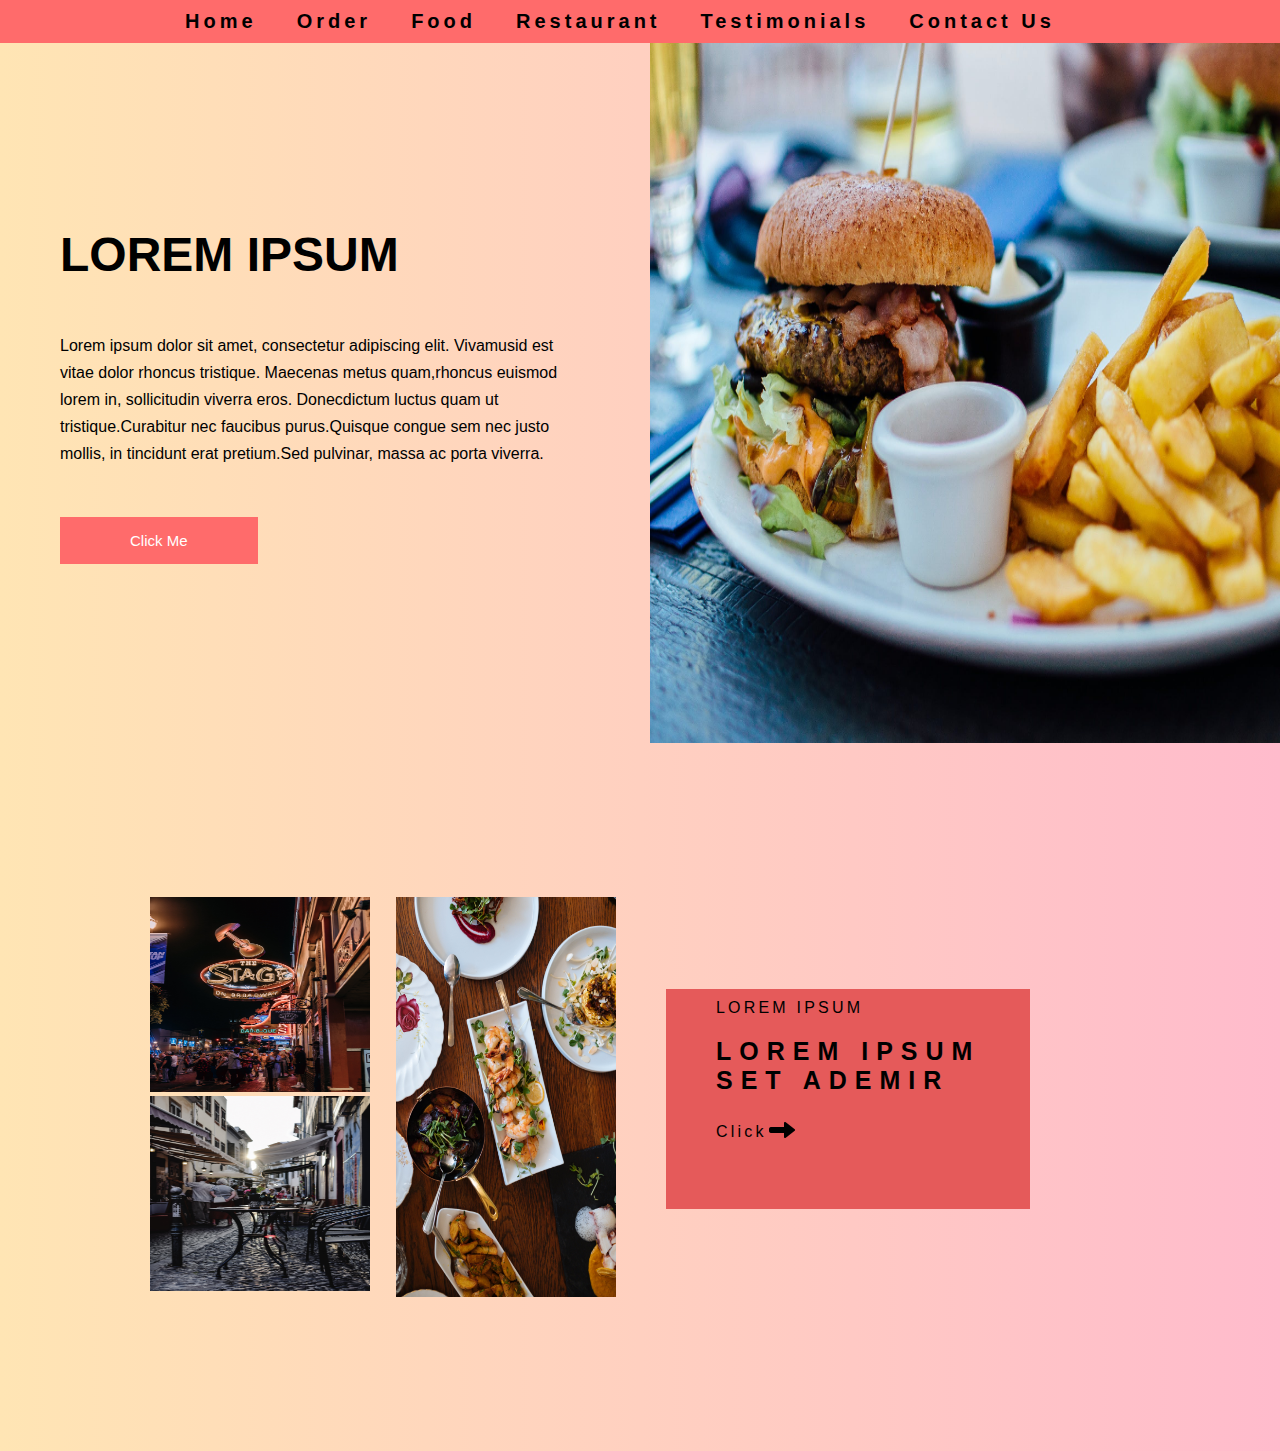
<file: index.html>
<!DOCTYPE html>
<html lang="en">
<head>
    <meta charset="UTF-8">
    <meta name="viewport" content="width=device-width, initial-scale=1.0">
    <title>Responsive Web Page</title>
    <link rel="stylesheet" href="styles.css">
    <link rel="stylesheet" href="https://fonts.googleapis.com/css2?family=Montserrat:wght@700&display=swap">
</head>
<body>
    <header>
        <div class="container">
          
            <nav>
                <ul>
                    <li><a class="anchor" href="#">Home</a></li>
                    <li><a class="anchor" href="#">Order</a></li>
                    <li><a class="anchor" href="#">Food</a></li>
                    <li><a class="anchor" href="#">Restaurant</a></li>
                    <li><a class="anchor" href="#">Testimonials</a></li>
                    <li><a class="anchor" href="#">Contact Us</a></li>
                    <li><img class="navImage" style="height: 30px;  " src="/menu-bar.png" alt=""></li>
                </ul>
            </nav>
        </div>
    </header>

    <section class="hero">
        <div class="hero-content">
            <h2>LOREM IPSUM</h2>
            <p>Lorem ipsum dolor sit amet, consectetur adipiscing elit. Vivamusid est vitae dolor rhoncus tristique. Maecenas metus quam,rhoncus euismod lorem in, sollicitudin viverra eros. Donecdictum luctus quam ut tristique.Curabitur nec faucibus purus.Quisque congue sem nec justo mollis, in tincidunt erat pretium.Sed pulvinar, massa ac porta viverra.</p>
            <button>Click Me</button>
        </div>
        <div class="hero-image"> <img src="/pexels-robin-stickel-70497.jpg" alt=""> </div>
    </section>
            
      

    <section class="content">
        <div class="container">
            <div class="image1">
               <div> <img src="/pexels-rachel-claire-6752433.jpg" alt=""></div>
              <div> <img src="/pexels-eva-bronzini-6141651.jpg" alt=""></div>
             
            </div>
            <div class="image2">
                <img src="/pexels-mister-mister-3434523.jpg" alt="">
            </div>
        </div>

        <div class="container2">
            <p class="para1">LOREM IPSUM</p>
            <p class="para2">LOREM IPSUM <br> SET ADEMIR</p>
            <p class="para3">Click <span><img src="./icons8-arrow-30.png" alt="" srcset=""></span> </p>
        </div>
    </section>

  
</body>
</html>
</file>
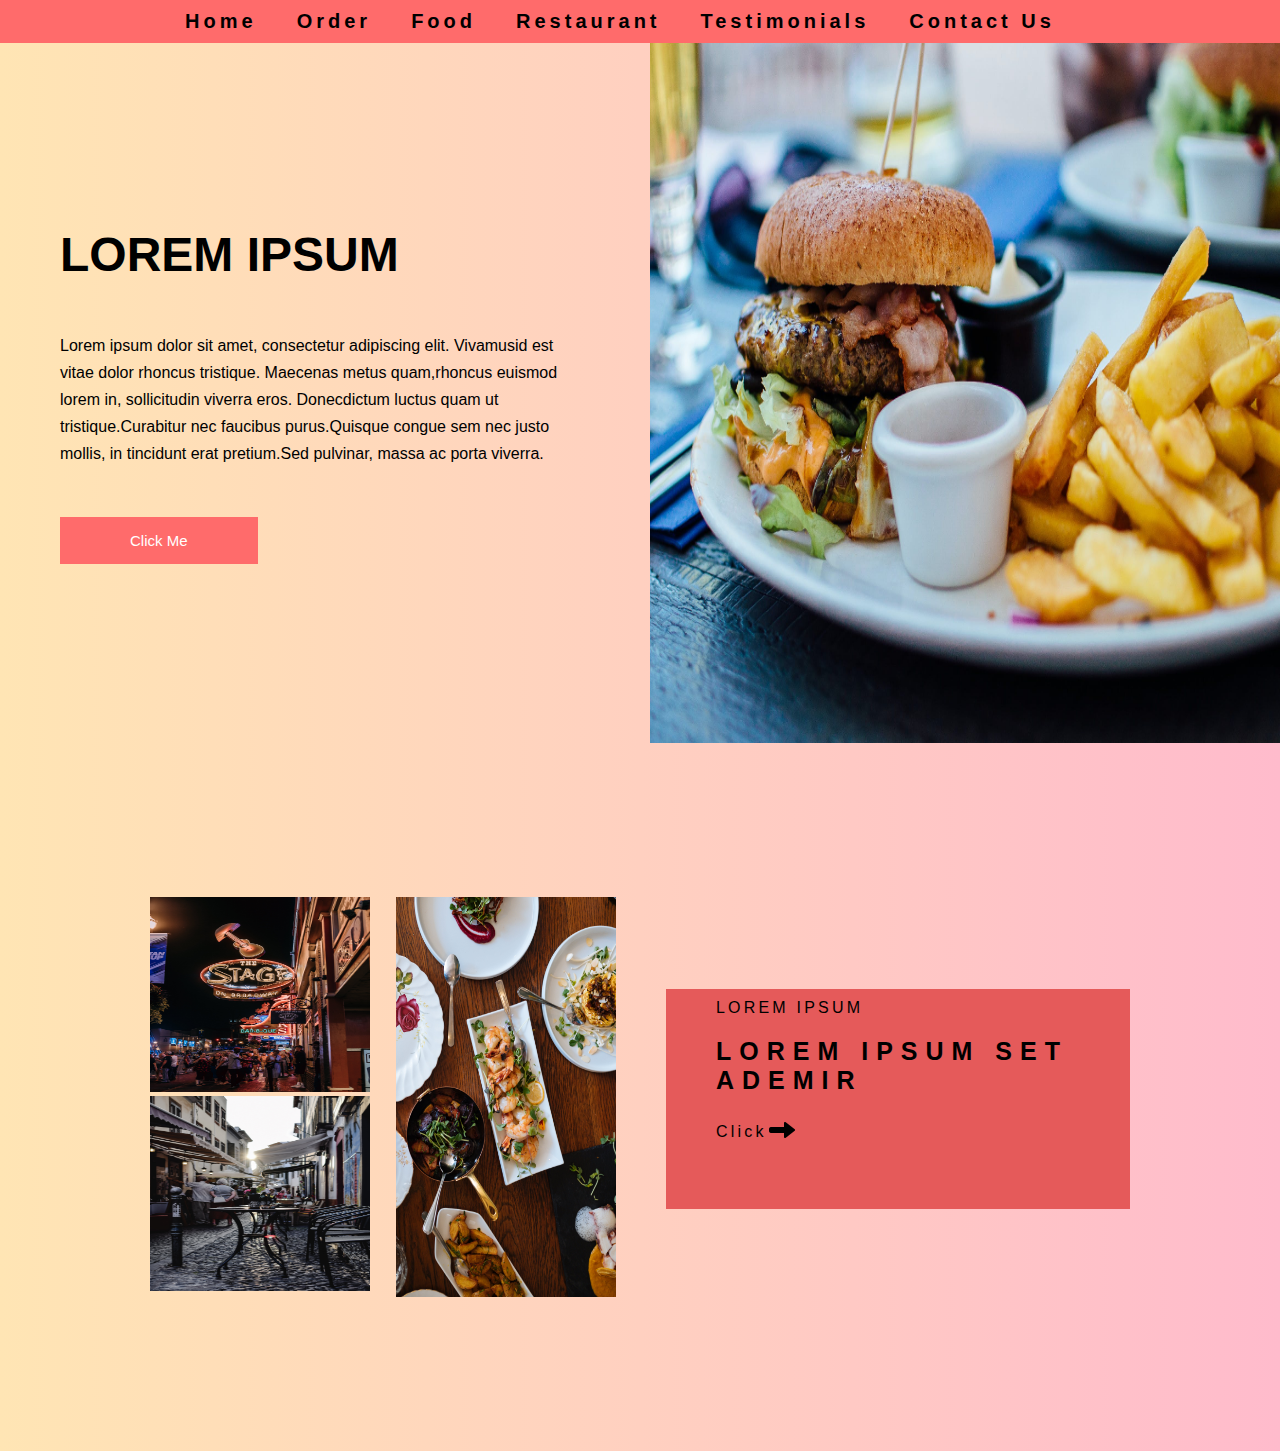
<file: Hotel.html>
<!DOCTYPE html>
<html lang="en">
<head>
    <meta charset="UTF-8">
    <meta name="viewport" content="width=device-width, initial-scale=1.0">
    <title>Responsive Web Page</title>
    <link rel="stylesheet" href="styles.css">
    <link rel="stylesheet" href="https://fonts.googleapis.com/css2?family=Montserrat:wght@700&display=swap">
</head>
<body>
    <header>
        <div class="container">
          
            <nav>
                <ul>
                    <li><a class="anchor" href="#">Home</a></li>
                    <li><a class="anchor" href="#">Order</a></li>
                    <li><a class="anchor" href="#">Food</a></li>
                    <li><a class="anchor" href="#">Restaurant</a></li>
                    <li><a class="anchor" href="#">Testimonials</a></li>
                    <li><a class="anchor" href="#">Contact Us</a></li>
                    <li><img class="navImage" style="height: 30px;  " src="/public/menu-bar.png" alt=""></li>
                </ul>
            </nav>
        </div>
    </header>

    <section class="hero">
        <div class="hero-content">
            <h2>LOREM IPSUM</h2>
            <p>Lorem ipsum dolor sit amet, consectetur adipiscing elit. Vivamusid est vitae dolor rhoncus tristique. Maecenas metus quam,rhoncus euismod lorem in, sollicitudin viverra eros. Donecdictum luctus quam ut tristique.Curabitur nec faucibus purus.Quisque congue sem nec justo mollis, in tincidunt erat pretium.Sed pulvinar, massa ac porta viverra.</p>
            <button>Click Me</button>
        </div>
        <div class="hero-image">
            <img class="burger.jpg" src="/public/pexels-robin-stickel-70497.jpg" alt="imge">
        </div>
    </section>
            
      

    <section class="content">
        <div class="container">
            <div class="image1">
               <div> <img src="/public/pexels-rachel-claire-6752433.jpg" alt=""></div>
              <div> <img src="/public/pexels-eva-bronzini-6141651.jpg" alt=""></div>
             
            </div>
            <div class="image2">
                <img src="/public/pexels-mister-mister-3434523.jpg" alt="">
            </div>
        </div>

        <div class="container2">
            <p class="para1">LOREM IPSUM</p>
            <p class="para2">LOREM IPSUM SET ADEMIR</p>
            <p class="para3">Click <span><img src="./icons8-arrow-30.png" alt="" srcset=""></span> </p>
        </div>
    </section>

  
</body>
</html>
</file>
<file: styles.css>
* {
    margin: 0;
    padding: 0;
    box-sizing: border-box;
}

body {
    font-family: 'Poppins', sans-serif;
    margin: 0;
    padding: 0;
    box-sizing: border-box;
    background: linear-gradient(to right, #ffe5b4, #ffbbcc);
}

.container {
   
}

header {
    background-color:#ff6b6b;

         display: flex;
        justify-content: center;
        align-items: center;
       
    
}



nav ul  { 
    display: flex;
    align-items: center;
    justify-content: center;
    list-style: none;
    padding: 0;
    margin: 10px;
    
}

nav ul li {
    margin: 0px 20px;
   
    
}
nav ul li a {
    color: #000;
    text-decoration: none;
    font-size: 1.25rem;
    font-weight: 700;
    letter-spacing: 0.2em;
    margin-top: 10px;
    
}


.hero {
     display: grid;
    grid-template-columns: 1fr 1fr;
    align-items: center;
    
   
    gap: 20px;
}

.hero-content {
  
   padding: 60px;
   font-size: medium;
}

.hero-content h2 {
    font-size: 3rem;
    margin-bottom: 50px;
}

.hero-content p {
    font-size: 1rem;
    margin-bottom: 50px;
    line-height: 27px;
  
}

.hero-content button {
    padding: 15px 70px;
    background-color: #ff6b6b;
    border: none;
    color: white;
    cursor: pointer;
    font-size: 15px;
    font-weight: 300;
    transition: background-color 0.3s ease;
}

.hero-content button:hover {
    background-color: #e55a5a;
}

.hero-image img {
    width: 100%;
    height: 100%; 
    height: 700px;
    transition: transform 0.3s ease;
   
}

.content {

    display: flex;
    align-items: center;
    margin: 150px;

}
.container{
    display: flex;
 gap: 10px;
}
.image1{
    display: flex;
    flex-direction: column;
}
.image1 img{
    gap: 20px;
    height: 195px;
    width: 220px;
    margin-right: 16px;
}
.image2 img{
    height: 400px;
    width: 220px;
}


.container2{
   height: 220px;
    background-color: #e55a5a;
    padding: 10px  50px;
    letter-spacing: 0.2rem;
    margin-left: 50px;
 
    
}
.para2{
  font-size: 45px;
  font-weight: bold;
  margin: 20px 0px;
  letter-spacing: 0.5rem;
}
.para3 {
  display: flex;
  align-items: center;

}
.navImage{
    display: none;
}
@media (max-width: 1300px) {

    .para2{
        font-size: 25px;
    }
}

@media (max-width: 1050px) {

    .hero {
        grid-template-columns: 1fr;
        text-align: center;
    }

    .hero-content h2 {
        font-size: 2rem;
    }

    .hero-content p {
        font-size: 1rem;
    }
  .para2{
    letter-spacing: normal;
  }
   .nav ul li a {
    letter-spacing: 0;
    font-size: 0.5rem;
   }
    .content{
        display: flex;
        flex-direction: column;
       }
       nav ul li {
        margin: 0px 10px;
       
        
    }
   .para2{
        font-size: 30px;
    }
   
    .container2{
        width: 350px;
        margin: 10px;
    }
}

@media (max-width: 760px) { 
     .navImage{
        display: block;
        position: relative;
        right: -170px;
    }
    .anchor{
        display: none;
    }
    header{
        position: relative;
        height: 60px;
    }
    .navImage{
        
        position: absolute;
        bottom: 10px;
        right: 10px;
    }
    .container2{
        width: 300px;
        margin: 10px;
    }
    
   
}
@media (max-width: 490px) {
    .hero-content h2 {
        font-size: 1.5rem;
    }

    .hero-content p {
        font-size: 1rem;
    }

   
    .content{
     display: flex;
     flex-direction: column;
    }
    header{
        position: relative;
        height: 60px;
    }
    .navImage{
        
        position: absolute;
        bottom: 10px;
        right: 10px;
    }
    .container2{
        width: 300px;
    }
     .image1 img{
        gap: 20px;
        height: 170px;
        width: 170px;
        margin-right: 10px;
    }
    .image2 img{
        height: 345px;
        width: 150px;
        
    } 
    
   
}
</file>
